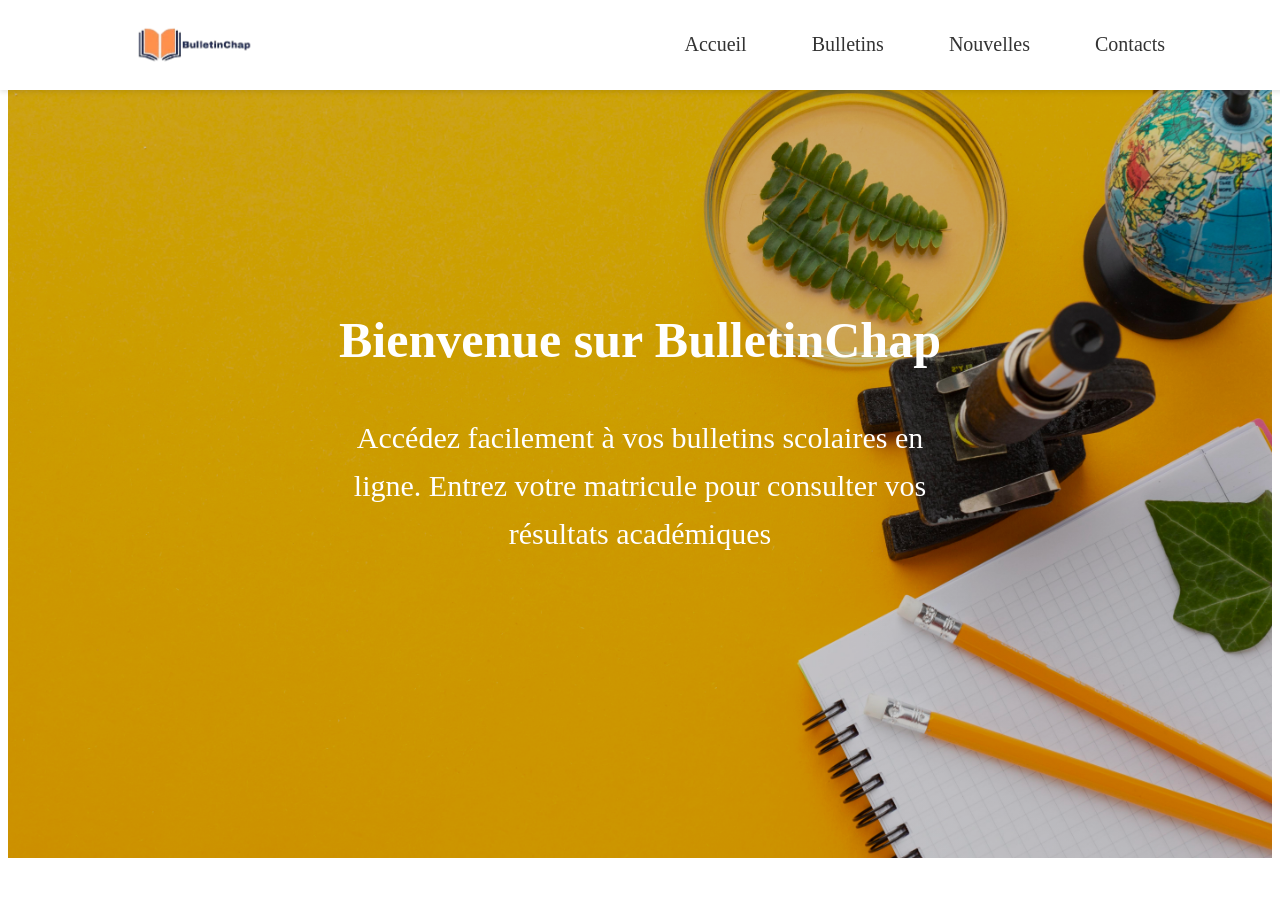
<file: accueil.html>
<!DOCTYPE html>
<html lang="en">

<head>
    <meta charset="UTF-8">
    <meta name="viewport" content="width=device-width, initial-scale=1.0">
    <link rel="stylesheet" href="style.css">
    <title>Accueil</title>

</head>

<body>
    <header>

        <nav class="nav">
            <ul>
                <img src="Ressources/images/unnamed-removebg-preview.png" alt="">
                <li><a href="accueil.html">Accueil</a></li>
                <li><a href="bulletins.html">Bulletins</a></li>
                <li><a href="nouvelles.html">Nouvelles</a></li>
                <li><a href="contacts.html">Contacts</a></li>
            </ul>
        </nav>
        <div class="welcome">
            <h1>Bienvenue sur BulletinChap</h1>
            <p>Accédez facilement à vos bulletins scolaires en ligne.
                Entrez votre matricule pour consulter vos résultats académiques
            </p>
        </div>
    </header>

</body>

</html>
</file>
<file: style.css>
@import url('https://fonts.googleapis.com/css2?family=Roboto:ital,wght@0,100..900;1,100..900&display=swap');

*body {
  font-family: 'Roboto', Arial, sans-serif;
  margin: 0;
  padding: 0;
  background-color: #f4f4f4;
}

nav {
  position: fixed;
  top: 0;
  left: 0;
  width: 100%;
  background-color: #fff;
  box-shadow: 0 2px 5px rgba(0, 0, 0, 0.1);
  z-index: 999;
  height: auto;
  padding: 10px 20px;
}

.nav ul {
  margin: 0;
  padding: 0;
  display: flex;
  align-items: center;
  justify-content: center;
  gap: 5px;
  flex-wrap: wrap;
  list-style: none;
}

.nav ul li {
  list-style: none;
}

.nav ul img {
  max-height: 70px;
  /* margin: 0 20px; */
  margin-right: 20px;
}

.nav ul li a {
  margin: 0 30px;
  font-size: 20px;
  color: #333;
  text-decoration: none;
}

.nav ul img {
  margin-right: 30%;
}

.welcome {
  background-image:
    linear-gradient(rgba(0, 0, 0, 0.2), rgba(0, 0, 0, 0.2)),
    url('Ressources/images/page1.jpg');

  background-size: cover;
  background-position: center;
  height: 850px;

  display: flex;
  flex-direction: column;
  justify-content: center;
  align-items: center;

  text-align: center;
  color: white;

}


.welcome h1 {
  font-size: 50px;
  margin-bottom: 15px;

}


.welcome p {
  font-size: 30px;
  max-width: 600px;
  line-height: 1.6;

}

.infos .autres-infos {
  display: flex;
  align-items: center;
  justify-content: space-around;
  background-color: #F0DFBC;
  margin-top: 100px;
  border-radius: 50px;
  gap: 20px;
  flex-wrap: wrap;
  padding: 20px;
}

.autres-infos {
  width: 90%;
  min-height: 350px;
  margin: 0 auto;
}

.autres-infos h2 {
  margin-bottom: 30px;
  font-size: 40px;
}

.autres-infos>div {
  flex: 1 1 320px;
  min-width: 260px;
  max-width: 380px;

  border-radius: 20px;
  padding: 20px;
}

.autres-infos .btn {
  font-size: 20px;
  padding: 10px 18px;
}


.consulter p {
  color: #333;
  font-size: medium;
}

.autres-infos .btn {
  list-style: none;
  font-size: 40px;
  color: #21E2ED;
}

.autres-infos .fa-solid {
  color: #21E2ED;
  font-size: 40;
  text-decoration: none;
}

.comment-ca-marche {

  background-color: #F5F5F5;
  width: 90%;
  min-height: 380px;
  margin: 0 auto;
  margin-top: 100px;
  padding-bottom: 30px;
}

.comment-ca-marche h2 {
  padding: 30px;
  margin: 100px 10px;
  font-size: 25px;

}

.comment {

  display: flex;
  margin-top: 120px;
  justify-content: space-around;
  flex-direction: row;
  flex-wrap: wrap;
  gap: 20px;

}

.comment .cliquez {
  display: flex;
  align-items: center;
  gap: 15px;
  width: 30%;
  min-width: 220px;
}

.comment .cliquez span {
  display: block;
  font-size: 20px;
}

.comment span {
  padding: 0 auto;
  font-size: 30px;
  color: #333;

}

.comment .cliquez .fa-solid {
  border-radius: 2px;
  color: #f4f4f4;
  font-size: 40px;
  background-color: gray;
}

/* Footer global */

.footer {
  background: #0f172a;

  text-align: center;
  padding: 30px 20px;
  display: flex;
  flex-direction: column;
  gap: 20px;
}


.footer span {
  color: #fff;
  font-size: 18px;
  font-weight: 600;
  text-transform: uppercase;
  letter-spacing: 1px;
}

.contact {
  display: flex;
  justify-content: center;
  gap: 20px;
}


.contact i {
  font-size: 28px;
  cursor: pointer;
  transition: all 0.3s ease;
  color: #fff;
}


.contact i:hover {
  transform: translateY(-5px) scale(1.1);
}

.copyright {
  font-size: 14px;
  color: #fff;
  display: flex;
  justify-content: center;
  align-items: center;
  gap: 6px;
  border-top: 1px solid rgba(255, 255, 255, 0.1);
  padding-top: 15px;
}


.copyright i {

  font-size: 30px;
  color: #fff;

}




/* PAGE BULLETINS */


.education {
  background-image:
    linear-gradient(rgba(0, 0, 0, 0.2), rgba(0, 0, 0, 0.2)),
    url('Ressources/images/page2.jpg');

  background-size: cover;
  background-position: center;
  height: 850px;

  display: flex;
  flex-direction: column;
  justify-content: center;
  align-items: center;

  text-align: center;
  color: white;

}

.education p {
  margin-top: 700px;
  font-size: 45px;

}


.formulaire {
  display: flex;
  justify-content: center;
  align-items: center;
  height: 100vh;
}

.forms {
  background: #ffffff;
  padding: 50px 40px;
  border-radius: 10px;
  width: 300px;
  box-shadow: 0 5px 20px rgba(0, 0, 0, 0.2);
}


.forms label {
  display: block;
  margin-bottom: 5px;
  font-weight: bold;
  color: #333;
  font-size: 14px;
}


.forms input,
.forms button {
  width: 100%;
  max-width: 500px;
  padding: 10px;
  border-radius: 5px;
  box-sizing: border-box;
  border: 1px solid #ccc;
  margin-bottom: 15px;
  outline: none;
  font-size: 14px;
}


.forms input:focus {
  border-color: #CD951E;
}


.forms button {
  background: #CD951E;
  color: #fff;
  border: none;
  cursor: pointer;
  font-weight: bold;
  transition: 0.3s;
}


.forms button:hover {
  background: #a97d14;
}





/* PAGE NOUVELLES */



.nouvelles {
  background-image:
    linear-gradient(rgba(0, 0, 0, 0.2), rgba(0, 0, 0, 0.2)),
    url('Ressources/images/logo.png');
  background-size: cover;
  background-position: center;
  height: 850px;

  display: flex;
  flex-direction: column;
  justify-content: center;
  align-items: center;

  text-align: center;
  color: white;

}

.nouvelles h2 {
  font-size: 50px;
  margin-top: 880px;
  border-radius: 10px;
  background-color: #85BFE2;
  box-shadow: #85BFE2 px 0px 0px;
  padding: 30px;
}
.list-infos {
  display: flex;
  flex-direction: column;
  align-items: center;
  justify-content: center;
  /* gap: 30px; */
  margin-top: 50px;
  width: 90%;
  margin-left: auto;
  margin-right: auto;
  padding: 20px 0;
}

.lyce-infos {
  display: flex;
  align-items: center;
  justify-content: center;
  /* gap: 30px; */
  flex-wrap: wrap;
  width: 100%;
  max-width: 1000px;
}

.lyce-infos i {
  font-size: 40px;
  background-color: #2395DC;
  border-radius: 4px;
  padding: 36px;
  color: aliceblue;
  box-shadow: #2395DC 0px 0px 0px;
  flex-shrink: 0;
}

.lyce-infos p {
  background-color: #CFF0BC;
  font-size: 20px;
  color: #333;
  max-width: 600px;
  line-height: 1.6;
  border-radius: 4px;
  padding: 25px;
  box-shadow: #CFF0BC 0px 0px 0px;
  flex: 1 1 300px;
}


/* reponsive nabigation */
/* TABLETTE (900px - 1200px) */
@media (max-width: 900px) {
  .nav ul {
    justify-content: center;
    flex-direction: column;
    gap: 10px;
  }

  .nav ul li a {
    margin: 6px 0;
    font-size: 16px;
  }

.list-infos {
    width: auto;
    margin-left: 10px;
    margin-right: 10px;
    
  }

  .welcome h1 {
    font-size: 32px;
  }

  .welcome p {
    font-size: 15px;
    max-width: 80%;
  }

  .infos .autres-infos,
  .comment-ca-marche {
    width: 75%;
  }

  .infos .autres-infos {
    flex-direction: column;
    align-items: center;
    justify-content: center;
    padding: 15px;
  }

  .infos .autres-infos>div {
    width: 100%;
    max-width: 520px;
  }

  .comment {
    flex-direction: column;
    gap: 10px;
    margin-top: 50px;
    align-items: center;
  }

  .comment span {
    font-size: 20px;
    text-align: center;
  }

  .comment .cliquez {
    width: 100%;
    justify-content: center;
  }
}


@media (max-width: 500px) {
  nav {
    padding: 8px 12px;
  }

  .nav ul {
    gap: 8px;
  }

  .nav ul li a {
    margin: 4px 0;
    font-size: 14px;
  }

  .welcome h1 {
    font-size: 26px;
  }

  .welcome p {
    font-size: 16px;
  }
}

/* tablette (900px - 1200px) */

@media (max-width: 900px ) {
  .list-infos {
    
    width: auto;
    margin-left: 10px;
    margin-right: 10px;
    gap: 20px;
  }
  
  .lyce-infos {
    height: 100px;
    /* flex-direction: column; */
    /* gap: 15px; */
  }
  
  .lyce-infos i {
    padding: 30px;
    font-size: 32px;
  }
  
  .lyce-infos p {
    font-size: 10px;
    padding: 30px;
    max-width: 100%;
  }
}

/* Mobile (480px ) */

@media (max-width: 480px) {
  .list-infos {
    margin-left: 5px;
    margin-right: 5px;
    gap: 8px;
    margin-top: 20px;
  }
  
  .lyce-infos i {
    padding: 15px;
    font-size: 28px;
  }
  
  .lyce-infos p {
    font-size: 10px;
    padding: 15px;
  }
}
</file>
